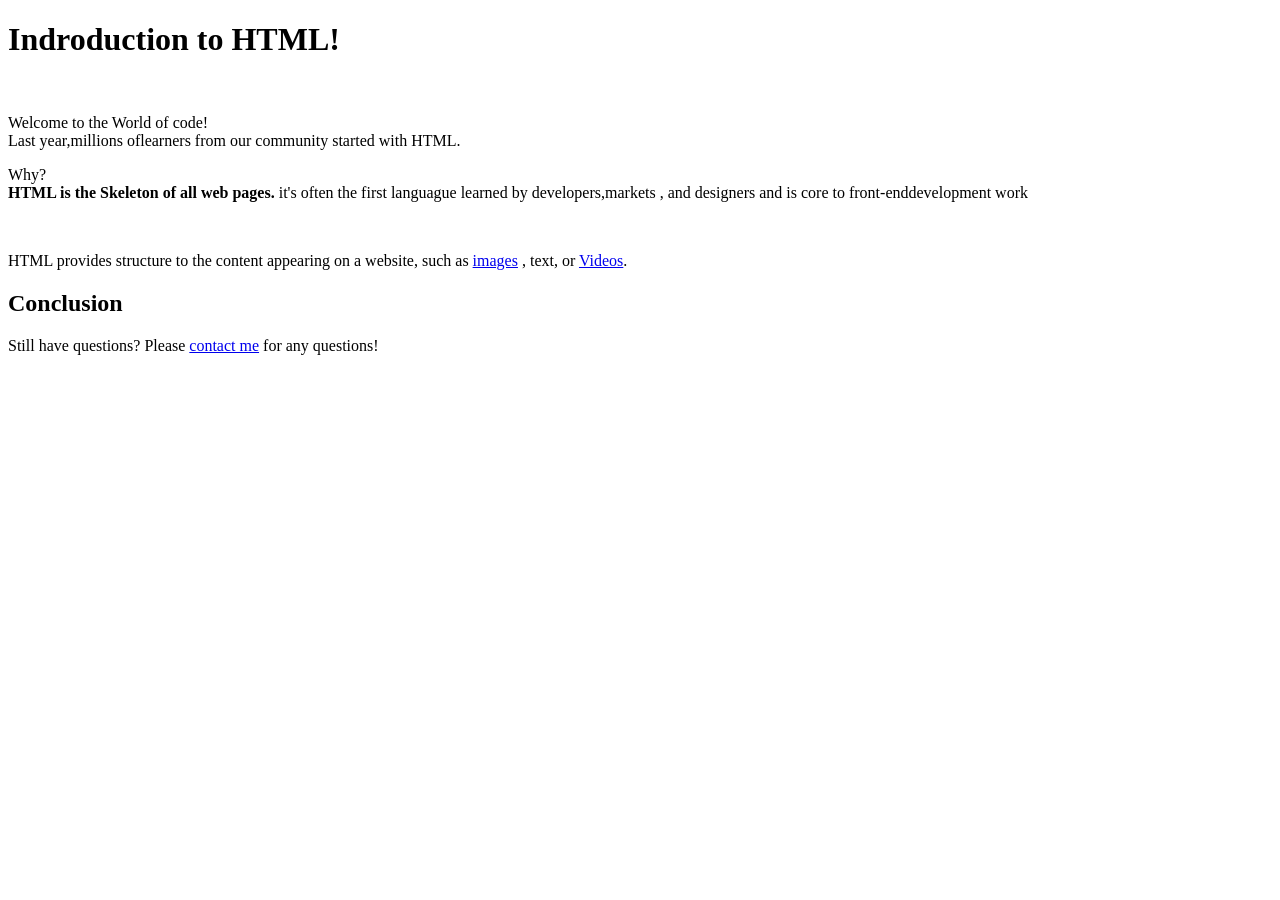
<file: START CODE/EX1/index.html>
<!-- Write your code here -->
 <!DOCTYPE html>
 <html>
    <meta charset ="UTF-8">
    <meta name="viewport" content="width=device-width, initial-scale=1.0">
    <head>
        <title>My First Web Page</title>
    </head>
    <body>
        <div>
        <h1>Indroduction to HTML!</h1>
        <br>
        <p>Welcome to the World of code! <br> Last year,millions oflearners from our community started with HTML.</p>
        <p>Why? <br> <b>HTML is the Skeleton of all web pages.</b>
            it's often the first languague learned by developers,markets
            , and designers and is core to front-enddevelopment work
        </p>
        <br>
        <p>
            HTML provides structure to the content appearing on a website, such as 
            <a color="red" href="https://www.google.com/imgres?q=photo&imgurl=https%3A%2F%2Fimages.unsplash.com%2Fphoto-1495745966610-2a67f2297e5e%3Ffm%3Djpg%26q%3D60%26w%3D3000%26auto%3Dformat%26fit%3Dcrop%26ixlib%3Drb-4.1.0%26ixid%3DM3wxMjA3fDB8MHxzZWFyY2h8M3x8cGhvdG9ncmFwaHl8ZW58MHx8MHx8fDA%253D&imgrefurl=https%3A%2F%2Funsplash.com%2Fs%2Fphotos%2Fphotography&docid=tVg7Od5ZIqpzkM&tbnid=N8MKas05bJidCM&vet=12ahUKEwjzrODerJiXAxU0g2MGHSVoKCEQnPAOegQIRxAA..i&w=3000&h=4500&hcb=2&ved=2ahUKEwjzrODerJiXAxU0g2MGHSVoKCEQnPAOegQIRxAA" color="red">images</a>
            , text, or
             <a color ="red" href="https://www.youtube.com/watch?v=vYhnetcnt30&list=RDvYhnetcnt30&start_radio=1&pp=oAcB">Videos</a>.
        </p>
        <h2> Conclusion</h2>
        <p> Still have questions? Please 
            <a color= "blue" href="mailto:vathanakputhi@gmail.com">contact me</a>
             for any questions!</p>
        </div>
    </body>
 </html>
</file>
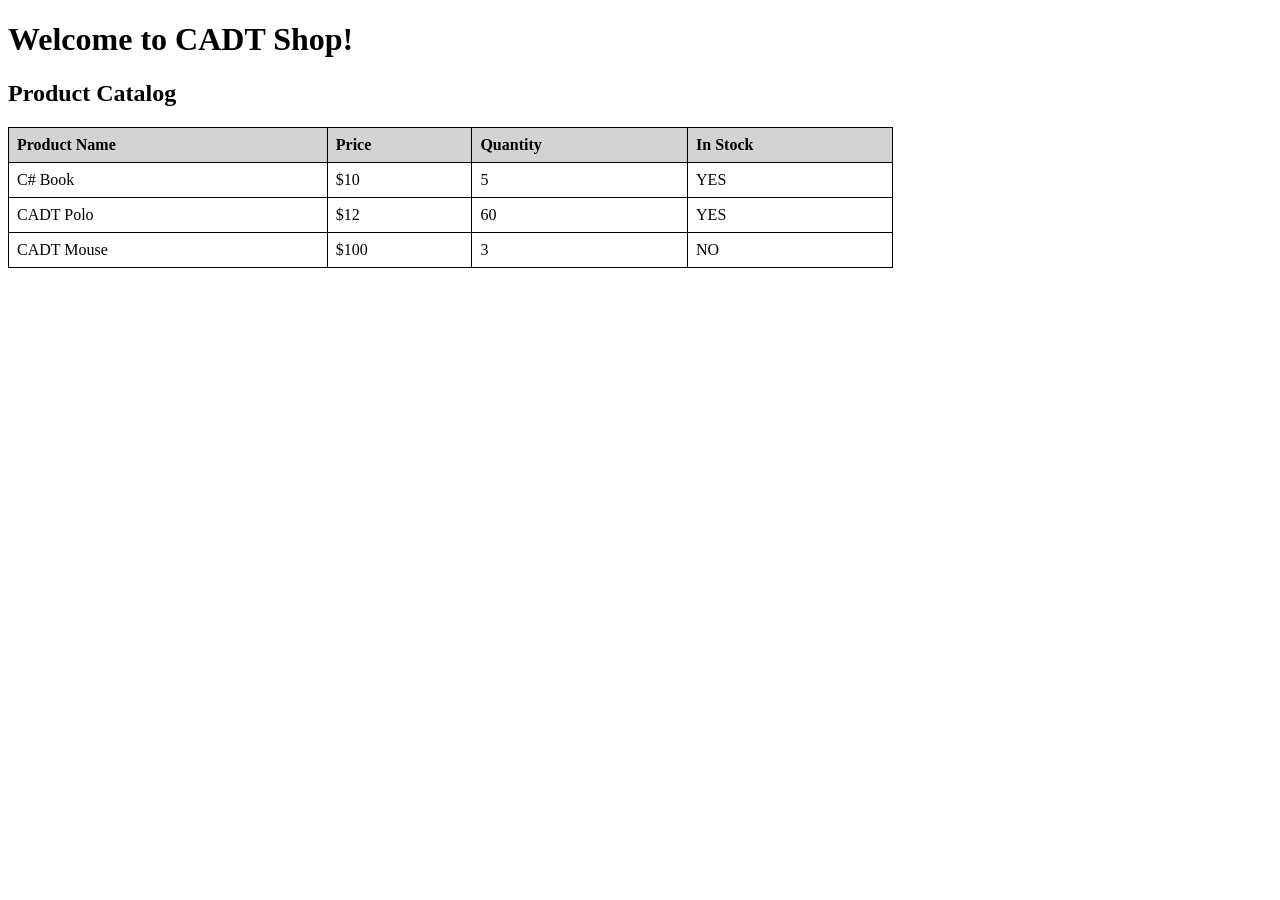
<file: START CODE/EX4/index.html>
<!-- Write your code here -->
<!DOCTYPE html>
<html lang="en">
<head>
    <meta charset="UTF-8">
    <meta name="viewport" content="width=device-width, initial-scale=1.0">
    <title>CADT Shop</title>

    <style>
        table {
            width: 70%;
            border-collapse: collapse;
        }
        th, td {
            border: 1px solid black;
            padding: 8px;
            text-align: left;
        }
        th {
            background-color: #d3d3d3;
        }
    </style>
</head>
<body>
    <h1>Welcome to CADT Shop!</h1>
    <h2>Product Catalog</h2>
    <table>
        <tr>
            <th>Product Name</th>
            <th>Price</th>
            <th>Quantity</th>
            <th>In Stock</th>
        </tr>
        <tr>
            <td>C# Book</td>
            <td>$10</td>
            <td>5</td>
            <td>YES</td>
        </tr>
        <tr>
            <td>CADT Polo</td>
            <td>$12</td>
            <td>60</td>
            <td>YES</td>
        </tr>
        <tr>
            <td>CADT Mouse</td>
            <td>$100</td>
            <td>3</td>
            <td>NO</td>
        </tr>
    </table>
</body>
</html>
</file>
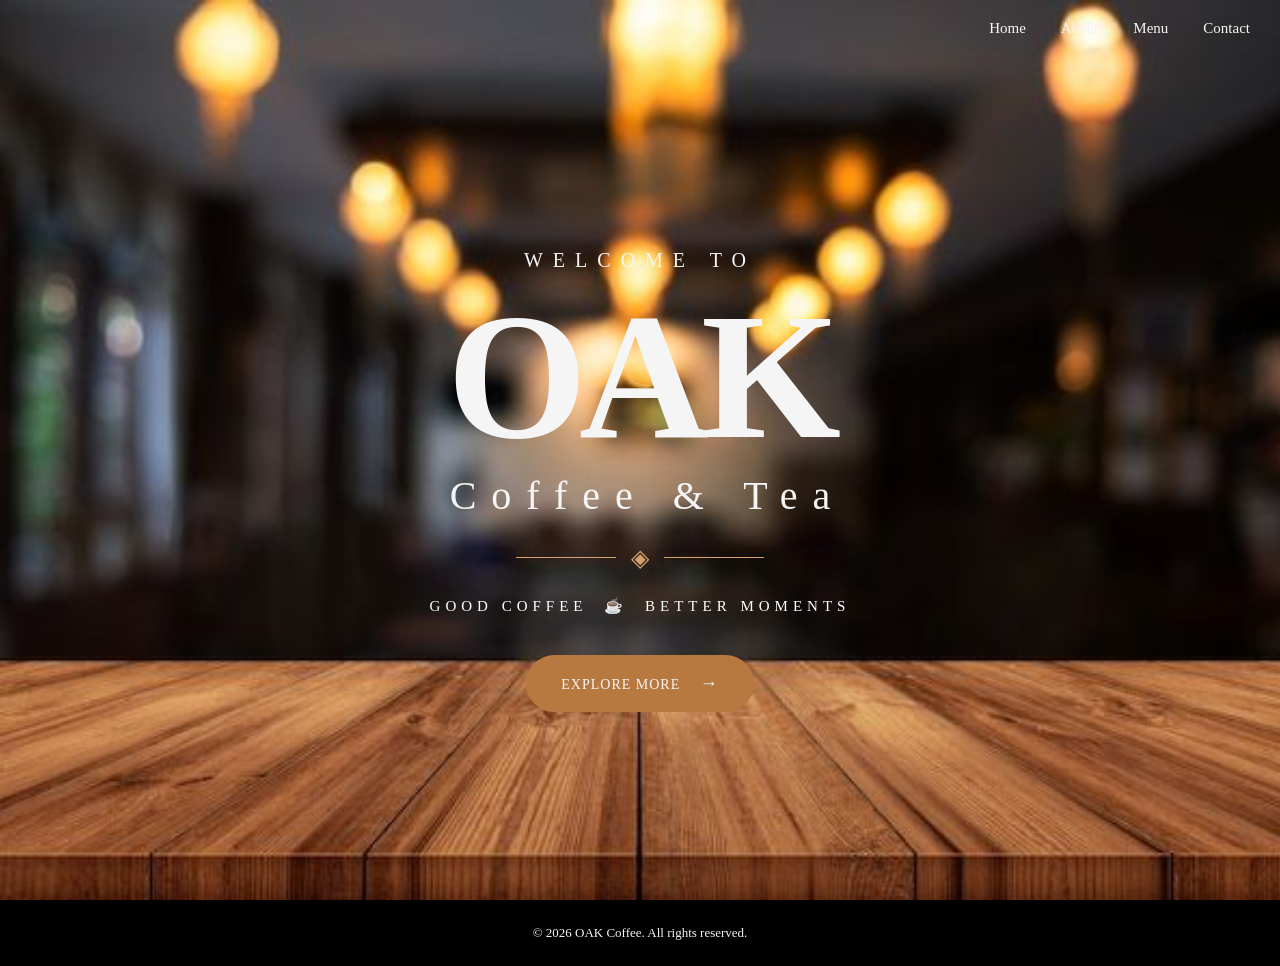
<file: P3/webpage.html>
<!DOCTYPE html>
<html lang="en">
    <head>
        <meta charset="UTF-8">
        <meta name="viewport" content="width=device-width, initial-scale=1.0">
        <link rel="stylesheet" href="style.css">
        <title>Oak Coffee | WELCOME</title>
    </head>
    <body>
        <header class="navbar">
            
            <nav>
                 <a href="#home">Home</a>
                 <a href="#about">About</a>
                 <a href="#menu">Menu</a>
                 <a href="#contact">Contact</a>
            </nav>
        </header>
        <main class="hero" id="home">
            <div class="hero-content">
                <p class="welcome">WELCOME TO</p>
    
                <h1>OAK</h1>
                <p class="coffee-name">Coffee & Tea</p>
    
                <div class="divider">
                    <span></span>
                    <span class="bean">◈</span>
                    <span></span>
                </div>
    
                <p class="tagline">
                    GOOD COFFEE <span>☕</span> BETTER MOMENTS
                </p>
    
                <a href="#about" class="btn">EXPLORE MORE <span>→</span></a>
            </div>
        </main>
        <footer id="contact">
            <p>© 2026 OAK Coffee. All rights reserved.</p>
        </footer>
    
    </body>
</html>
</file>
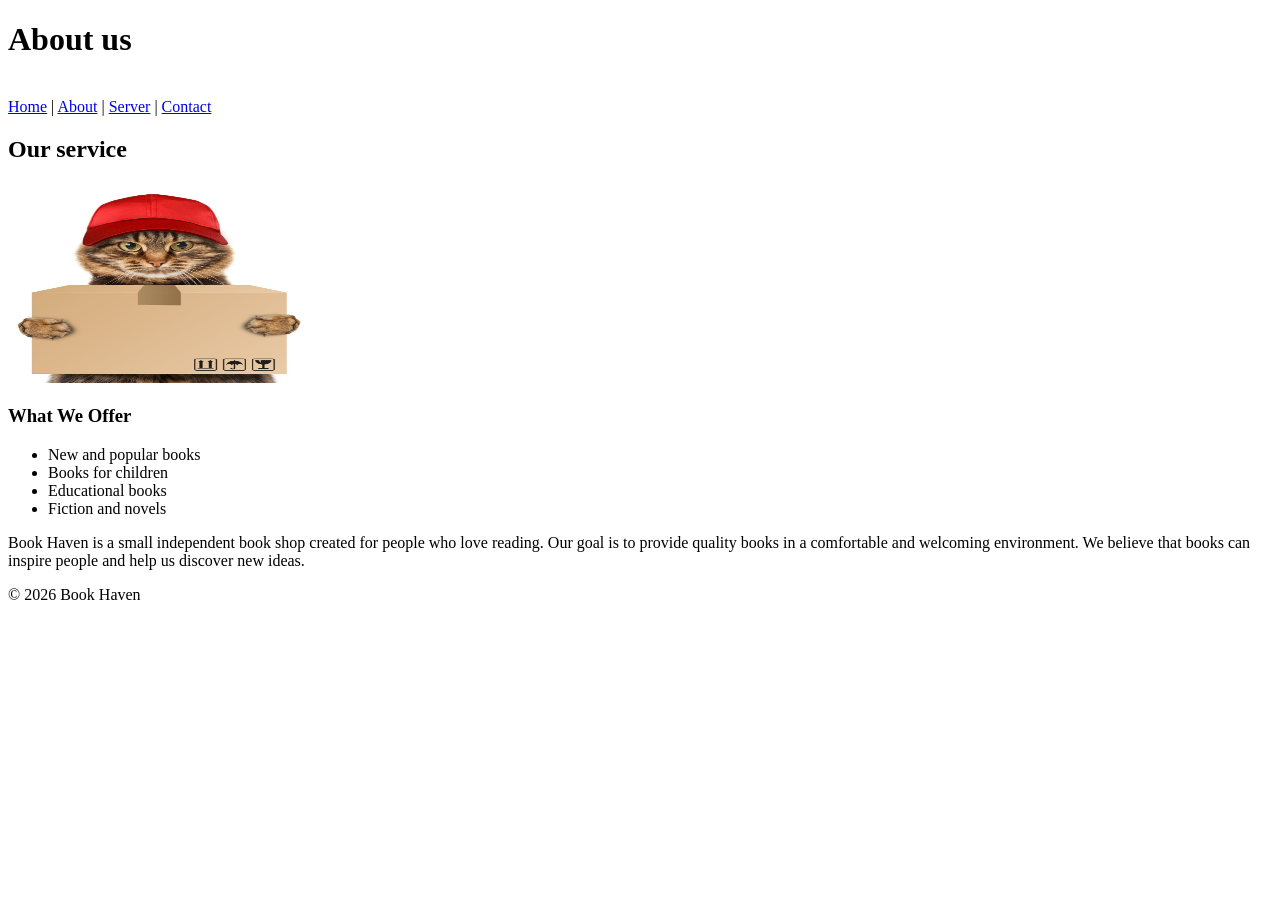
<file: START CODE/EX3/about.html>
<!-- Write your code here -->
<!DOCTYPE html>
<html>
    <head>
       <meta charset ="UTF-8">
       <meta name="viewport" content="width=device-width, initial-scale=1.0">
        <title>Book Heaven-About us</title>
    </head>
    <body>
        <header>
            <h1> About us </h1>
            <br>
            <nav>
                <a href="home.html">Home</a> |
                <a href="about.html">About</a> |
                <a href="server.html">Server</a> |
                <a href="contact.html">Contact</a> 
            </nav> 
        </header>
        <main>
            <h2>Our service</h2>
            <img src="image/cat.jpg" alt="services" width ='300' height='200'>
            <h3>What We Offer</h3>
               <ul>
                 <li>New and popular books</li>
                 <li>Books for children</li>
                 <li>Educational books</li>
                 <li>Fiction and novels</li>
               </ul>

                <p>
                Book Haven is a small independent book shop created for people
                who love reading. Our goal is to provide quality books in a
                comfortable and welcoming environment. We believe that books
                can inspire people and help us discover new ideas.
                </p>
         </main>
        <footer>
            <p>&copy; 2026 Book Haven</p>
        </footer>
    </body>
</html>
</file>
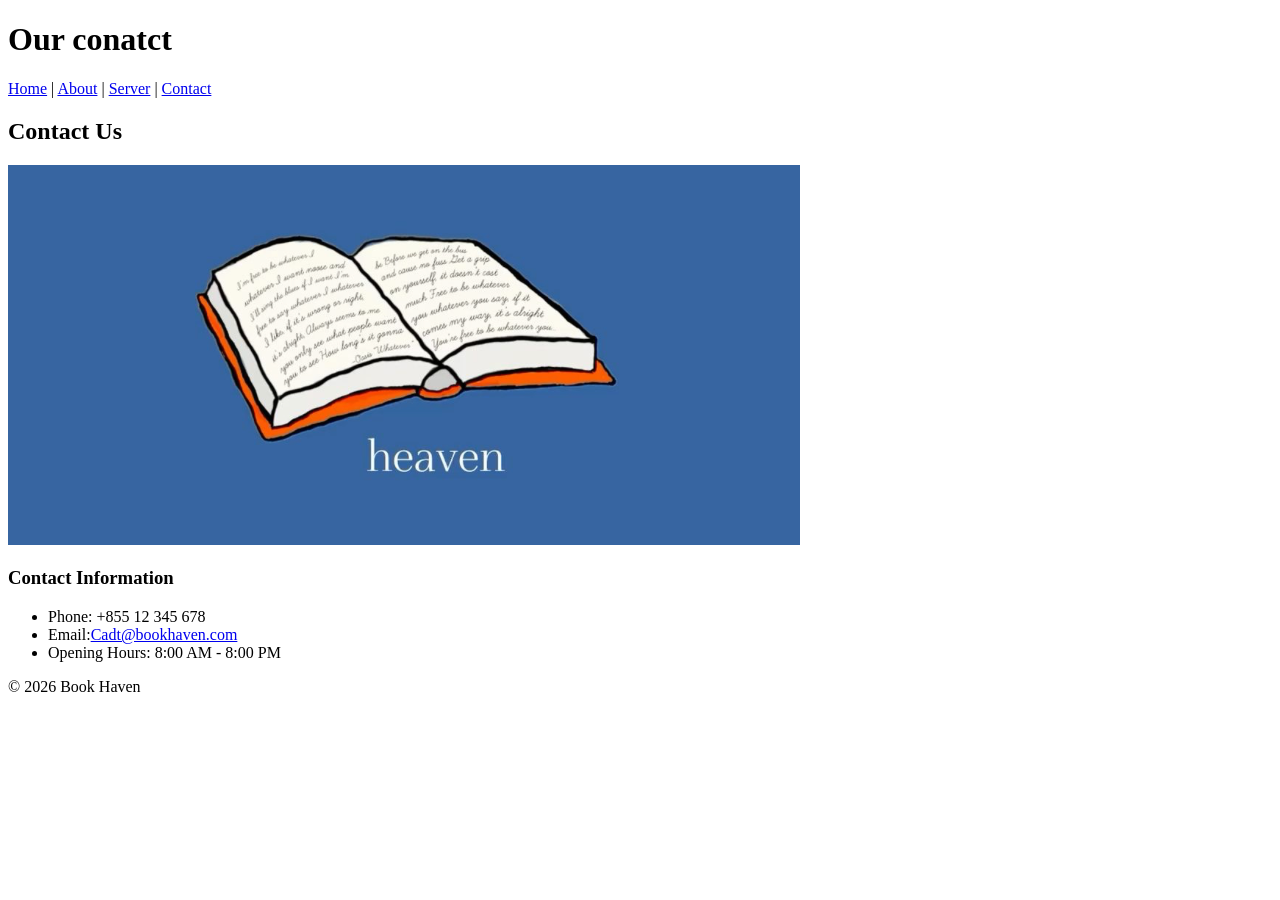
<file: START CODE/EX3/contact.html>
<!-- Write your code here -->
<!DOCTYPE html>
<html lang="en">
<head>
    <meta charset="UTF-8">
    <meta name="viewport" content="width=device-width, initial-scale=1.0">
    <title>Book Haven - Contact</title>
</head>
<body>

<header>
    <h1> Our conatct</h1>
    <nav>
        <a href="home.html">Home</a> |
        <a href="about.html">About</a> |
        <a href="server.html">Server</a> |
        <a href="contact.html">Contact</a> 
    </nav> 
</header>

<main>
    <h2>Contact Us</h2>

    <img src="image/logo.png" alt="Book Haven">

    <h3>Contact Information</h3>
    <ul>
        <li>Phone: +855 12 345 678</li>
        <li>Email:<a href="http://127.0.0.1:5500/EX3/contact.html">Cadt@bookhaven.com</a></li>
        <li>Opening Hours: 8:00 AM - 8:00 PM</li>
    </ul>
</main>

<footer>
    <p>&copy; 2026 Book Haven</p>
</footer>

</body>
</html>
</file>
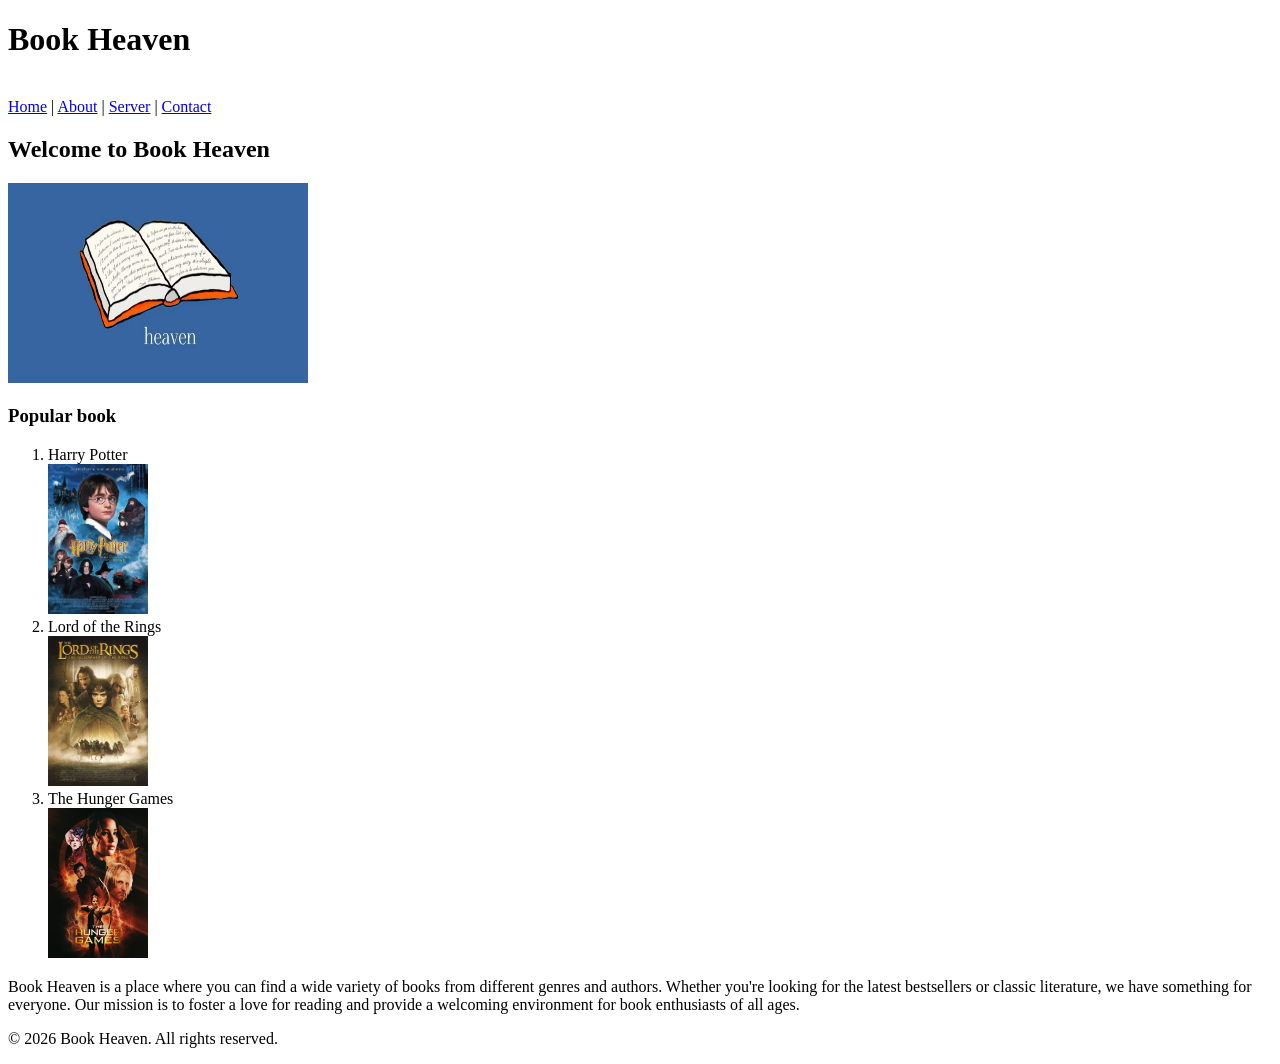
<file: START CODE/EX3/home.html>
<!-- Write your code here -->
<!DOCTYPE html>
<html leng ="en">
    <head>  
       <meta charset ="UTF-8">
       <meta name="viewport" content="width=device-width, initial-scale=1.0">
       <title>Book Heaven-Home</title>
    </head>
    <body>
        <header>
            <h1> Book Heaven </h1>
            <br>
            <nav>
                <a href="home.html">Home</a> |
                <a href="about.html">About</a> |
                <a href="server.html">Server</a> |
                <a href="contact.html">Contact</a> 
            </nav> 
        </header>
        <main>
            <h2>Welcome to Book Heaven</h2>
            <img src="image/logo.png" alt="book shop" width ='300' height='200'>

            <h3> Popular book </h3>
            <ol>
                <li>Harry Potter</li> <img src="image/HP.jpg" alt="Harry Potter" width ='100' height='150'>
                <li>Lord of the Rings</li> <img src="image/TL.jpg" alt="Lord of the ring" width ='100' height='150'>
                <li>The Hunger Games</li> <img src="image/TH.jpg" alt="The Hunger Games" width ='100' height='150'>
            </ol>
            <p>
                Book Heaven is a place where you can find a wide variety of books from different genres and authors.
                Whether you're looking for the latest bestsellers or classic literature, we have something for everyone.
                Our mission is to foster a love for reading and provide a welcoming environment for book enthusiasts of
                all ages.
            </p>
        </main>
        <footer>
            <p>&copy; 2026 Book Heaven. All rights reserved.</p>
        </footer>
    </body>
</html>
</file>
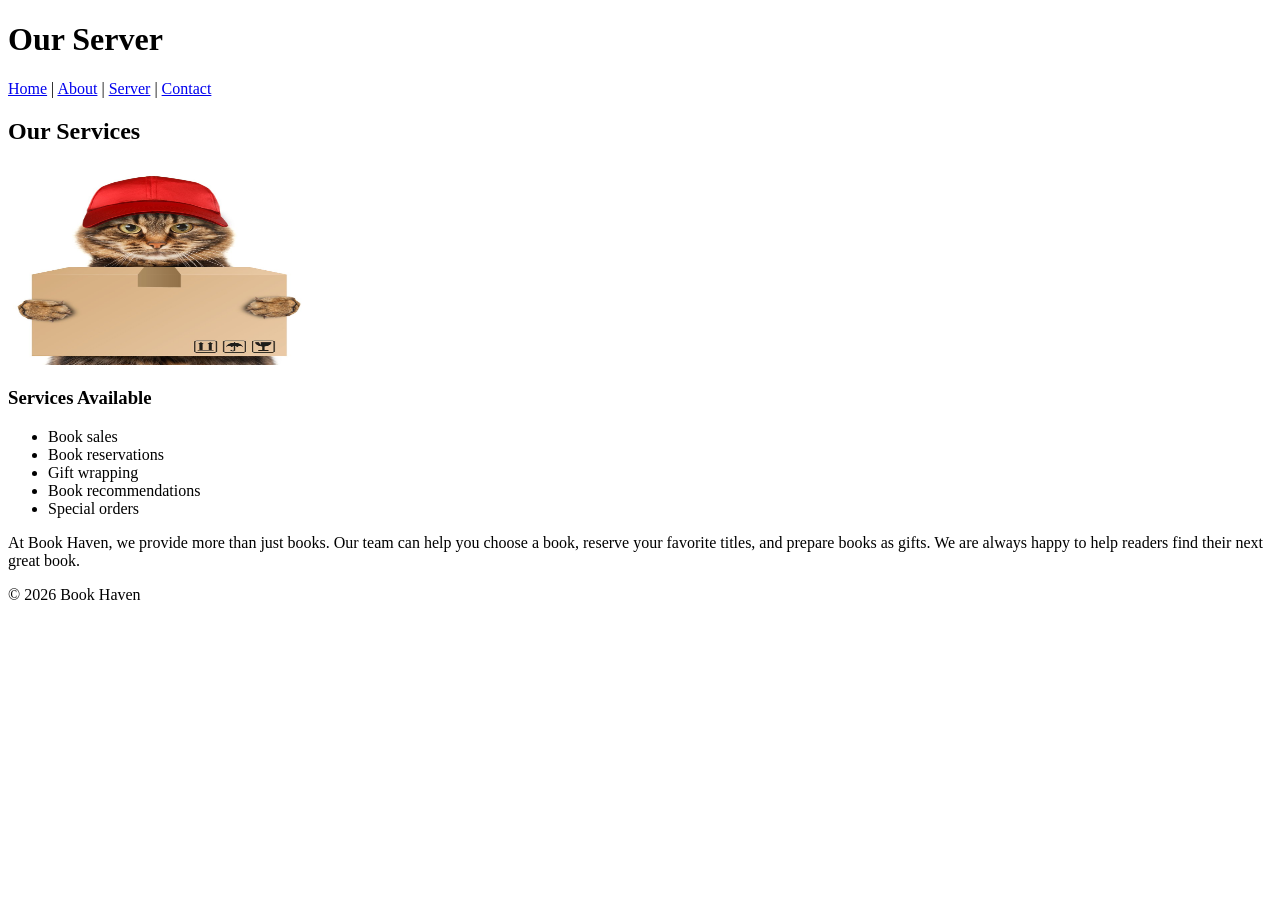
<file: START CODE/EX3/server.html>
<!DOCTYPE html>
<html lang="en">
<head>
    <meta charset="UTF-8">
    <meta name="viewport" content="width=device-width, initial-scale=1.0">
    <title>Book Haven - Our Services</title>
</head>
<body>

<header>
    <h1>Our Server</h1>
    <nav>
        <a href="home.html">Home</a> |
        <a href="about.html">About</a> |
        <a href="server.html">Server</a> |
        <a href="contact.html">Contact</a> 
    </nav> 
</header>

<main>
    <h2>Our Services</h2>

    <img src="image/cat.jpg" alt="Services" width="300" height="200">

    <h3>Services Available</h3>
    <ul>
        <li>Book sales</li>
        <li>Book reservations</li>
        <li>Gift wrapping</li>
        <li>Book recommendations</li>
        <li>Special orders</li>
    </ul>

    <p>
        At Book Haven, we provide more than just books. Our team can
        help you choose a book, reserve your favorite titles, and
        prepare books as gifts. We are always happy to help readers
        find their next great book.
    </p>
</main>

<footer>
    <p>&copy; 2026 Book Haven</p>
</footer>

</body>
</html>
</file>
<file: P3/style.css>
* {
    margin: 0;
    padding: 0;
    box-sizing: border-box;
}

html, body {
    width: 100%;
    min-height: 100%;
    overflow-x: hidden;
}

body{
    background-image: url('Oak.jpg');
    background-size: cover;  
    background-repeat: no-repeat;
    background-position: center;
    background-attachment: fixed;
    width: 100%;
    height: 100%;
    color: black;
}
.navbar {
    position: absolute;
    top: 0;
    left: 0;
    width: 100%;
    display: flex;
    justify-content: flex-end;
    align-items: center;
    gap: 30px;
    padding: 20px 30px;
}

nav {
    display: flex;
    gap: 35px;
}

nav a {
    color:whitesmoke;
    text-decoration: none;
    font-size: 15px;
    transition: 0.3s;
}

nav a:hover {
    color: #d5a16d;
}

.hero {
    min-height: 100vh;
    display: flex;
    justify-content: center;
    align-items: center;
    text-align: center;
    padding: 100px 20px 40px;
}


.hero-content {
    max-width: 850px;
    width: 100%;
}

.welcome {
    color: whitesmoke;
    font-size: 20px;
    letter-spacing: 10px;
    margin-bottom: 15px;
}


.hero h1 {
    font-family: Georgia, serif;
    font-size: 180px;
    line-height: 1;
    letter-spacing: -8px;
    color: whitesmoke;
}


.coffee-name {
    color:whitesmoke;
    font-size: 40px;
    letter-spacing: 15px;
    margin-left: 15px;
    margin-top: 5px;
}


.divider {
    display: flex;
    justify-content: center;
    align-items: center;
    gap: 15px;
    margin: 25px auto;
}

.divider span:not(.bean) {
    width: 100px;
    height: 1px;
    background-color: #d5a16d;
}

.bean {
    color: #d5a16d;
    font-size: 24px;
}

.tagline {
    color:white;
    font-size: 15px;
    letter-spacing: 5px;
    margin-bottom: 40px;
}

.tagline span {
    margin: 0 8px;
}

.btn {
    display: inline-block;
    padding: 18px 35px;
    background-color: #b87940;
    color: whitesmoke;
    text-decoration: none;
    border-radius: 30px;
    font-size: 14px;
    letter-spacing: 1px;
    transition: 0.3s;
}

.btn span {
    margin-left: 15px;
    font-size: 18px;
}

.btn:hover {
    background-color: goldenrod;
    transform: translateY(-3px);
}

footer {
    text-align: center;
    padding: 25px;
    background-color: #000000;
    color: whitesmoke;
    font-size: 13px;
}


@media (max-width: 768px) {
    .navbar {
        justify-content: center;
        padding: 25px 10px;
    }

    nav {
        gap: 20px;
    }

    nav a {
        font-size: 12px;
    }

    .hero h1 {
        font-size: 100px;
    }

    .welcome {
        font-size: 13px;
        letter-spacing: 5px;
    }

    .coffee-name {
        font-size: 28px;
        letter-spacing: 8px;
    }

    .tagline {
        font-size: 10px;
        letter-spacing: 2px;
    }

    .btn {
        padding: 15px 25px;
    }
}
</file>
